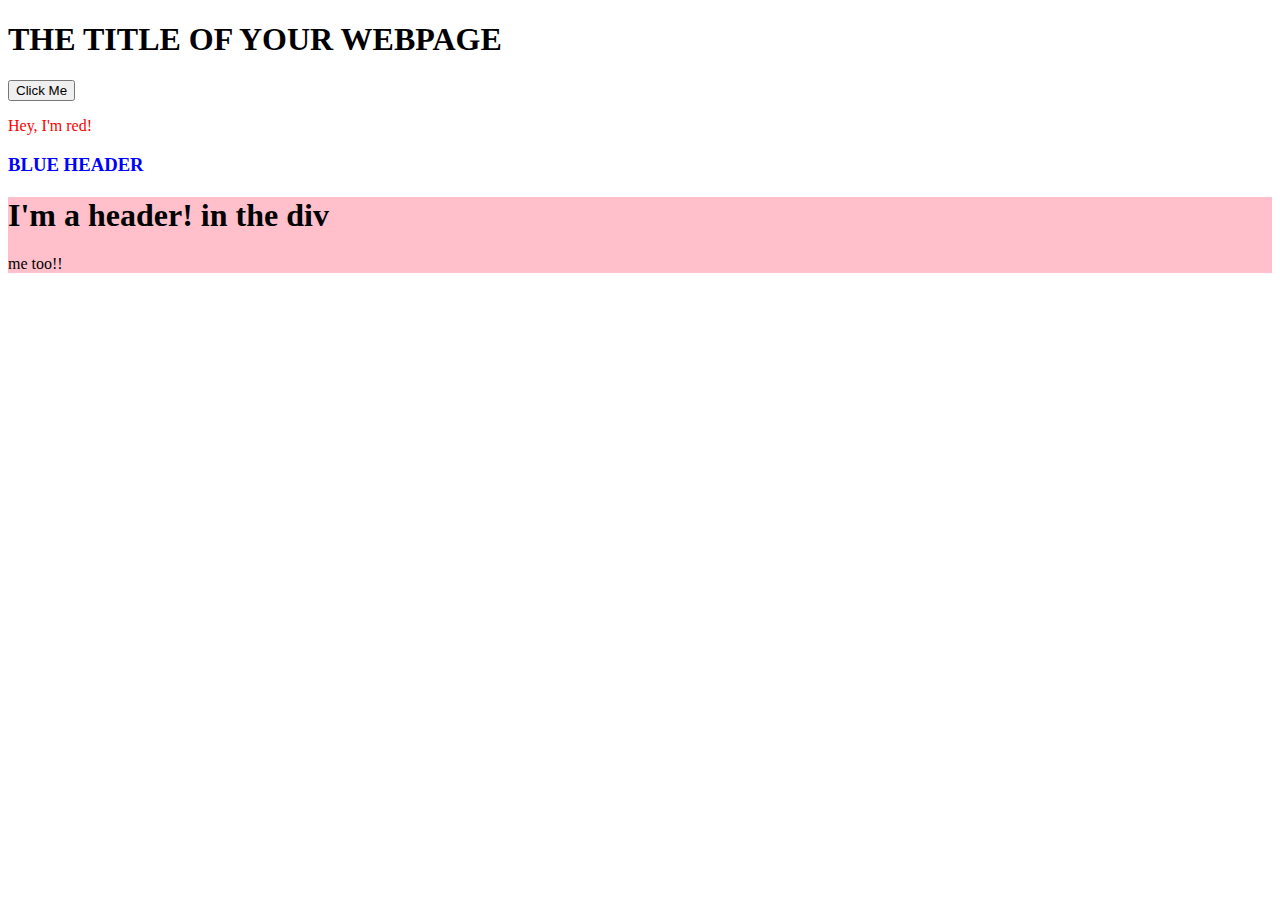
<file: DOM/index.html>
<!DOCTYPE html>
<html lang="en">
<head>
    <meta charset="UTF-8">
    <meta http-equiv="X-UA-Compatible" content="IE=edge">
    <meta name="viewport" content="width=device-width, initial-scale=1.0">
    <title>Document</title>
    <script src="script.js" defer></script>
</head>
<body>
    <h1>
      THE TITLE OF YOUR WEBPAGE
    </h1>
    <button id="btn">Click Me</button>
    <div id="container"></div>
  </body>
</html>
</file>
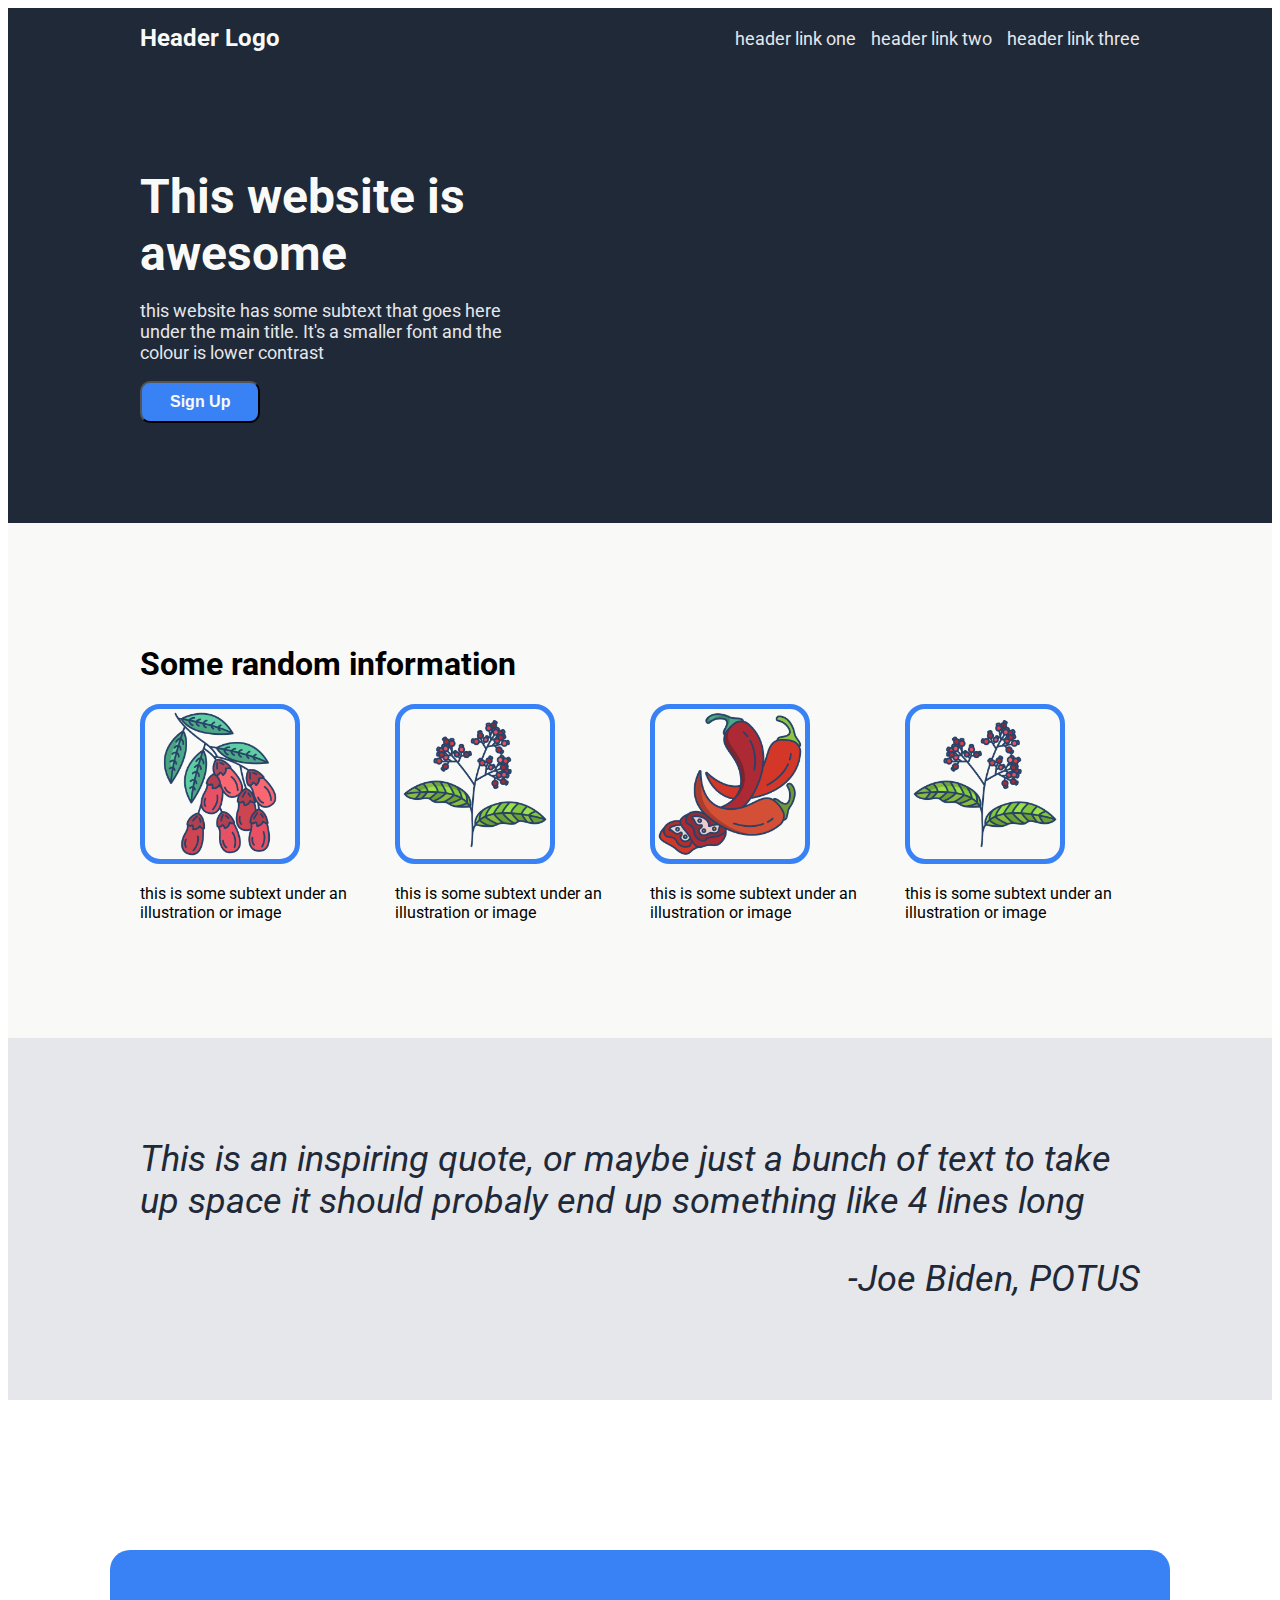
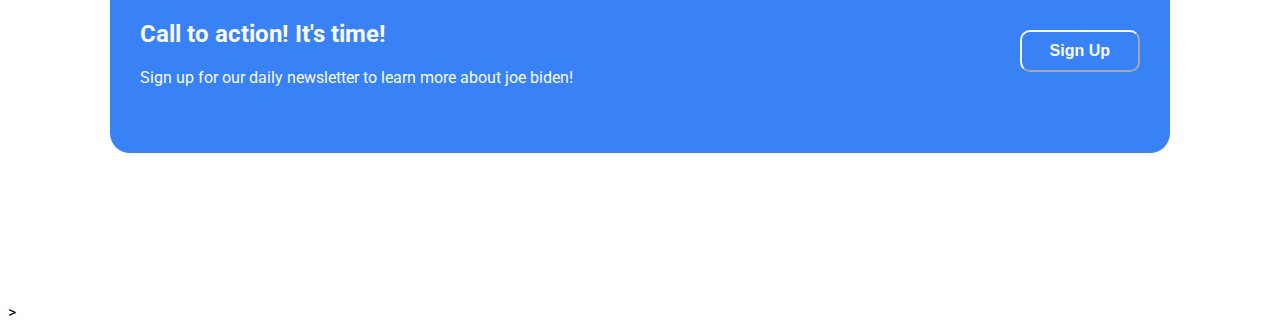
<file: Landingpage/index.html>
<!DOCTYPE html>
<html lang="en">
<head>
  <meta charset="UTF-8">
  <meta http-equiv="X-UA-Compatible" content="IE=edge">
  <meta name="viewport" content="width=device-width, initial-scale=1.0">
  <title>Document</title>
  <link rel="stylesheet" href="style.css">
</head>
<body>
  <div class="header">
    <div class="container">
      <h1 class="header-logo">Header Logo</h1>
      <div class="right-links">
        <a>header link one</a>
        <a>header link two</a>
        <a>header link three</a>
    </div>
    </div>
  </div>
  <div id="hero">
    <div class="container">
      <div class='column1'>
        <h1 class="hero-header"> This website is awesome</h1>
        <p class="small-hero"> this website has some subtext that goes here under the main title. 
          It's a smaller font and the colour is lower contrast</p>
        <button>Sign Up</button>
      </div>
      <div class="column2">
        <!-- <img src="https://cdn.pixabay.com/photo/2018/07/08/18/09/mallard-3524390_960_720.jpg" alt="a fruit" class="big-image"> -->
      </div>
    </div>
  </div>
  <div id="block2">
    <div class='container'>
      <h1>Some random information</h1>
      <div class="little-squares">
        <div classs=square>
          <img src="./images/barberry.png" alt="a fruit" class="small-image">
          <p>this is some subtext under an illustration or image</p>
        </div>
        <div classs=square>
          <img src="./images/pepper.png" alt="a fruit" class="small-image">
          <p>this is some subtext under an illustration or image</p>
        </div>
        <div classs=square>
          <img src="./images/chilli.png" alt="a fruit" class="small-image">
          <p>this is some subtext under an illustration or image</p>
        </div>
        <div classs=square>
          <img src="./images/pepper.png" alt="a fruit" class="small-image">
          <p>this is some subtext under an illustration or image</p>
        </div>
      </div>
    </div>
  </div>
  <div id="block3">
    <div class="'container">
      <div class="quote-box">
        <p>This is an inspiring quote, or maybe just a bunch of text to take up space it should probaly end up something like 4 lines long</p>
        <p class="name">-Joe Biden, POTUS</p>
      </div>
    </div>
  </div>
  <div id="Call-to-action">
    <div class="container">
      <div class="column1">
        <h2>Call to action! It's time!</h2>
        <p>Sign up for our daily newsletter to learn more about joe biden!</p>
      </div>
      <div class="column2">
        <button>Sign Up</button>
      </div>
    </div>
  </div>
</body>
</html>>
</file>
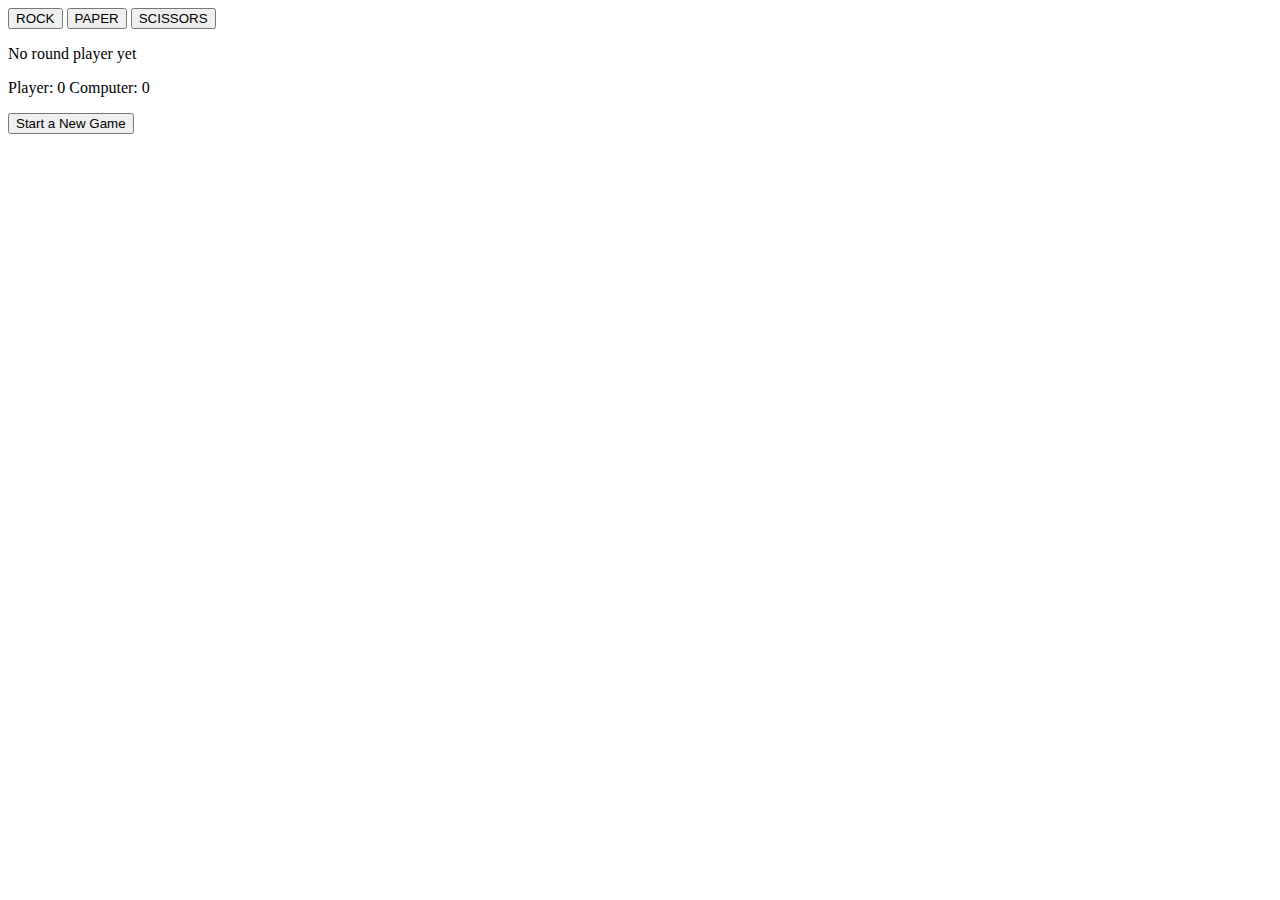
<file: tictactoe/index.html>
<!DOCTYPE html>
<html lang="en">
<head>
    <meta charset="UTF-8">
    <meta http-equiv="X-UA-Compatible" content="IE=edge">
    <meta name="viewport" content="width=device-width, initial-scale=1.0">
    <title>Document</title>
</head>
<body>
    <div id="game-buttons">
    <button id='rock'>ROCK</button>
    <button id='paper'>PAPER</button>
    <button id='scissors'>SCISSORS</button>
    </div>
    <div id="results">
        <p id="round-result">No round player yet</p>
        <p id="game-score">Player: 0 Computer: 0</p>
    </div>
    <div>
        <button id="start-game">Start a New Game</button>
    </div>
    <script src="script.js"></script>
</body>
</html>
</file>
<file: Landingpage/style.css>
@import url('https://fonts.googleapis.com/css2?family=Roboto&display=swap');

body {
  font-family: 'Roboto', sans-serif;

}

.container {
  display: flex;
  max-width: 1000px;
  width: 100%;
  margin: auto;
  justify-content: space-between;
  align-items: center;
}

.quote-box {
  max-width: 1000px;
  width: 100%;
  margin: 100px 0px;
}

.name {
  text-align: right;
}

#block2 {
  display: flex;
  justify-content: center;

}

#block2 .container {
  flex-basis: 100%;
  flex-wrap: wrap;
  justify-content: stretch;
  padding: 100px 0px;
}

.little-squares {
  width: 100%;
  justify-content: center;
  gap: 20px;  
}

.little-squares img {
  width: 150px;
  border: 5px solid #3882F6;
  border-radius: 20px;
}

.square {
  width: 900px;
  justify-content: center;
}

#block3 {
  display: flex;
  justify-content: center;
  background-color: #E5E7EB;
  color: #1F2937;
  font-size: 36px;
  font-style: italic;
}

#block3 .container {
  align-items: stretch;
  gap: 40px;
  padding: 400px 10px;
}

.header {
  display: flex;
  align-items: center;
  background-color: #1F2937;
  
}

.right-links {
  font-size: 18px;
  color: #E5E7EB;
  display: flex;
  gap: 15px;
}

.header-logo {
  font-size: 24px;
  color:#F9FAF8;
}

#hero {
  display: flex;
  justify-content: center;
  background-color: #1F2937;
  color: #F9FAf8;
}

#hero .container {
  align-items: stretch;
  gap: 40px;
  padding: 100px 0;
}

#hero .column1 {
  flex: 4;
}

#hero .column2 {
  flex: 6;
  background-image: url('https://cdn.pixabay.com/photo/2018/07/08/18/09/mallard-3524390_960_720.jpg');
  background-size: cover;
  background-position: bottom left;
}

#hero .column2 img {
  width: 100%;
}

#hero h1 {
  font-size: 48px;
  color: #F9FAF8;
  margin: 0;

}

#hero p {
  font-size: 18px;
  color: #E5E7EB;

}

#block2 {
  background-color: #F9FAF8;
  justify-content: center;
  display: block;
}

.little-squares {
  display: flex;
}

button {
  background-color: #3882F6;
  color: #F9FAF8;
  padding: 10px 28px;
  border-radius: 10px;
  font-weight: 700;
  font-size: 16px;
}

#Call-to-action {
  display: flex;
  padding: 50px;
  justify-content: center;
}

#Call-to-action .container {
  background-color: #3882F6;
  color: #F9FAF8;
  padding: 50px 30px;
  margin: 100px 0px;
  border-radius: 20px;
}

#Call-to-action button {
  border-color: #F9FAF8;
}

/* utilieeasjaes */

.w-40 {
  width: 40%;
}

.w-60 {
  width: 60%;
}
</file>
